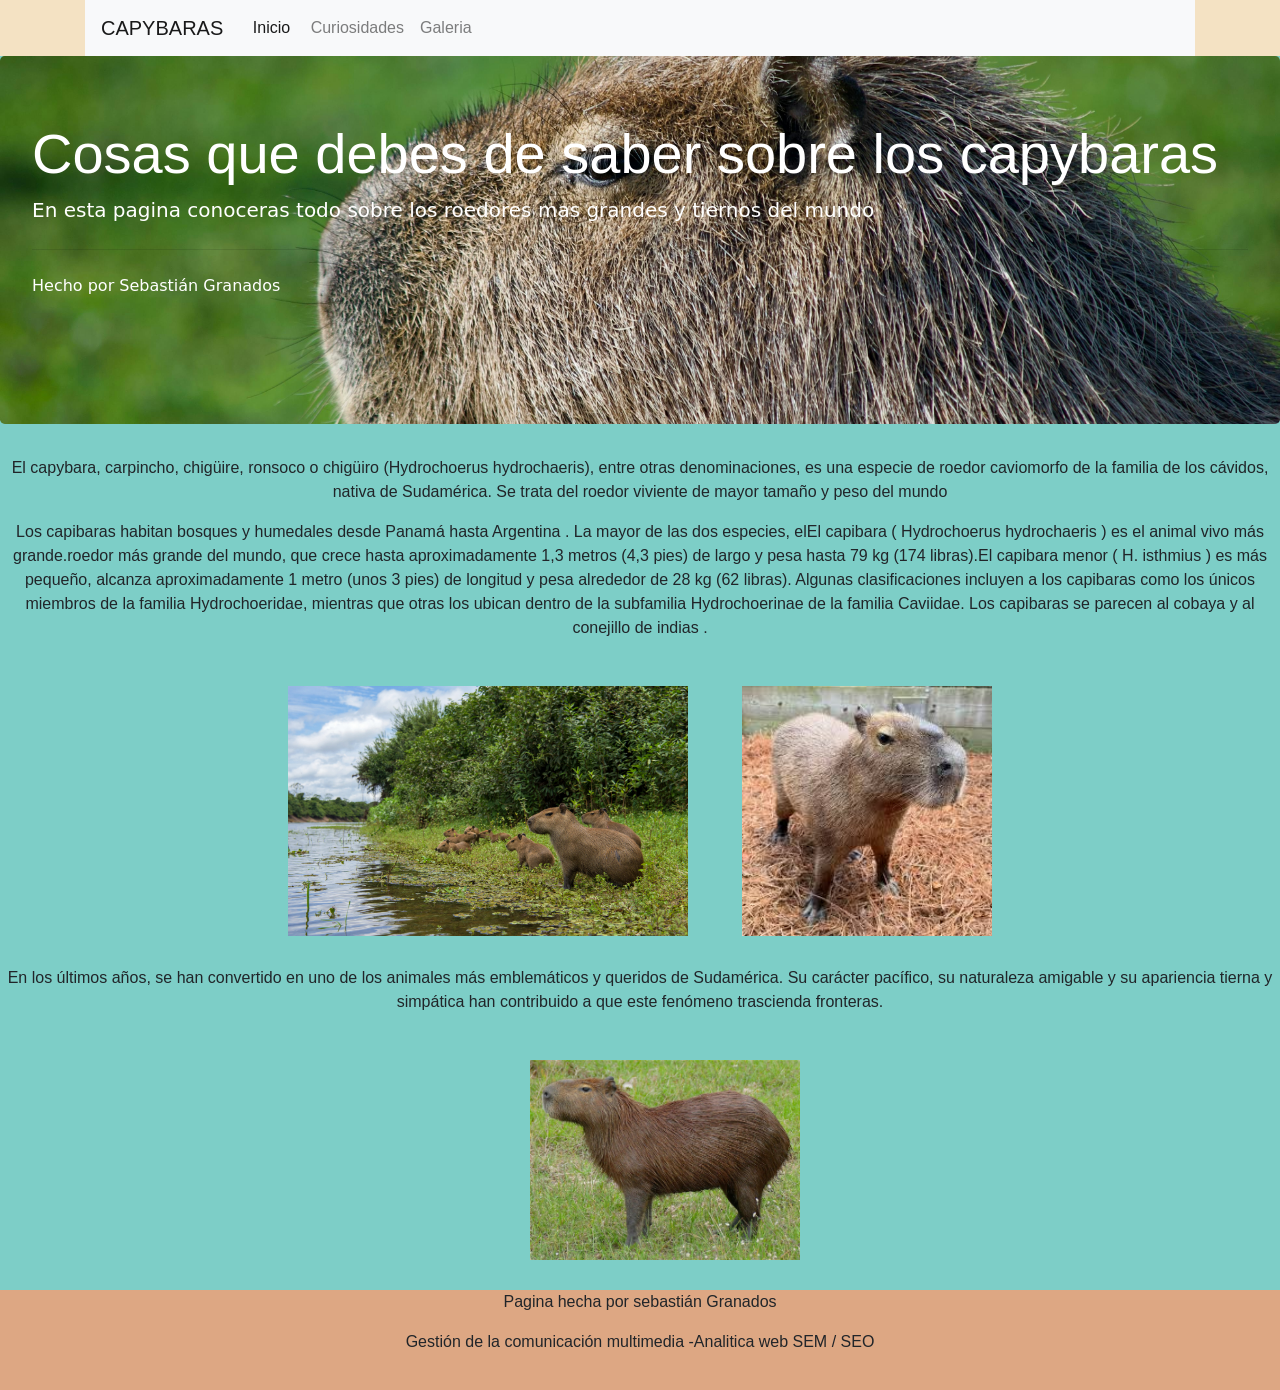
<file: index.html>
<!DOCTYPE html>
<html lang="en">
  <head>
    <meta charset="utf-8">
	<meta http-equiv="X-UA-Compatible" content="IE=edge">
	<meta name="viewport" content="width=device-width, initial-scale=1">
    <title>Cosas sobre los capybaras</title>
	  <link rel="icon" type="image/png" href="imagenescapy/pngtree-cute-capybara-hand-drawn-png-image_16394180.png">
    <!-- Bootstrap -->
	<link href="css/bootstrap-4.4.1.css" rel="stylesheet">
	<link href="css/propio.css" rel="stylesheet" type="text/css">
  </head>
  <body>
  <header>
<div class="container">
  <nav class="navbar navbar-expand-lg navbar-light bg-light"> <a class="navbar-brand" href="#">CAPYBARAS&nbsp;</a>
    <button class="navbar-toggler" type="button" data-toggle="collapse" data-target="#navbarSupportedContent1" aria-controls="navbarSupportedContent1" aria-expanded="false" aria-label="Toggle navigation"> <span class="navbar-toggler-icon"></span> </button>
    <div class="collapse navbar-collapse" id="navbarSupportedContent1">
      <ul class="navbar-nav mr-auto">
        <li class="nav-item active"> <a class="nav-link" href="index.html">Inicio&nbsp; <span class="sr-only">(current)</span></a> </li>
        <li class="nav-item"> <a class="nav-link" href="carpinchocurioso.html">Curiosidades</a> </li>
        <li class="nav-item dropdown">
<div class="dropdown-menu" aria-labelledby="navbarDropdown1"> <a class="dropdown-item" href="#">Action</a> <a class="dropdown-item" href="#">Another action</a>
  <div class="dropdown-divider"></div>
            <a class="dropdown-item" href="#">Something else here</a> </div>
        </li>
        <li class="nav-item"> <a href="chiguirogaleria.html" class="nav-link">Galeria</a> </li>
      </ul>
      <form class="form-inline my-2 my-lg-0">
      </form>
    </div>
  </nav>
</div>
	   </header>
  <main>
<div class="jumbotron imagenfondo1">
  <h1 class="display-4">Cosas que debes de saber sobre los capybaras</h1>
  <p class="lead">En esta pagina conoceras todo sobre los roedores mas grandes y tiernos del mundo&nbsp;</p>
  <hr class="my-4">
  <p>Hecho por Sebastián Granados&nbsp;</p>
  <p class="lead">&nbsp; </p>
</div>
	  
<p class="parra1">El capybara, carpincho, chigüire, ronsoco o chigüiro (Hydrochoerus hydrochaeris), entre otras denominaciones, es una especie de roedor caviomorfo de la familia de los cávidos, nativa de Sudamérica. Se trata del roedor viviente de mayor tamaño y peso del mundo </p>
	  <p class="parra1"> Los capibaras habitan bosques y humedales desde Panamá hasta Argentina . La mayor de las dos especies, elEl capibara ( Hydrochoerus hydrochaeris ) es el animal vivo más grande.roedor más grande del mundo, que crece hasta aproximadamente 1,3 metros (4,3 pies) de largo y pesa hasta 79 kg (174 libras).El capibara menor ( H. isthmius ) es más pequeño, alcanza aproximadamente 1 metro (unos 3 pies) de longitud y pesa alrededor de 28 kg (62 libras). Algunas clasificaciones incluyen a los capibaras como los únicos miembros de la familia Hydrochoeridae, mientras que otras los ubican dentro de la subfamilia Hydrochoerinae de la familia Caviidae. Los capibaras se parecen al cobaya y al conejillo de indias .</p>
	  
    <div class="container text-center">
<img src="imagenescapy/Large-4800px-longest-edge-Standard-print-A4_WW261646-scaled.jpg" alt="" width="400" height="250"/>
	    
	  
    <img src="imagenescapy/images.jfif" alt="" width="250" height="250" class="imagenmain1"/>
	  </div>
	  
    <p class="parra1 marginparra1">En los últimos años, se han convertido en uno de los animales más emblemáticos y queridos de Sudamérica. Su carácter pacífico, su naturaleza amigable y su apariencia tierna y simpática han contribuido a que este fenómeno trascienda fronteras.</p>
    <div class="container text-center"><img src="imagenescapy/s-l1200.jpg" alt="" width="270" height="200" class="imagenmain1"/></div> 
		 
		  </main> 
  
	  
	  
  <footer>
    <p class="parra1">Pagina hecha por sebastián Granados</p>
	  
	  <p class="parra1">Gestión de la comunicación multimedia -Analitica web SEM / SEO </p>
	 
  </footer>
	  
  <!-- body code goes here -->
<!-- jQuery (necessary for Bootstrap's JavaScript plugins) --> 
	<script src="js/jquery-3.4.1.min.js"></script>

	<!-- Include all compiled plugins (below), or include individual files as needed -->
	<script src="js/popper.min.js"></script> 
  <script src="js/bootstrap-4.4.1.js"></script>
  </body>
</html>
</file>
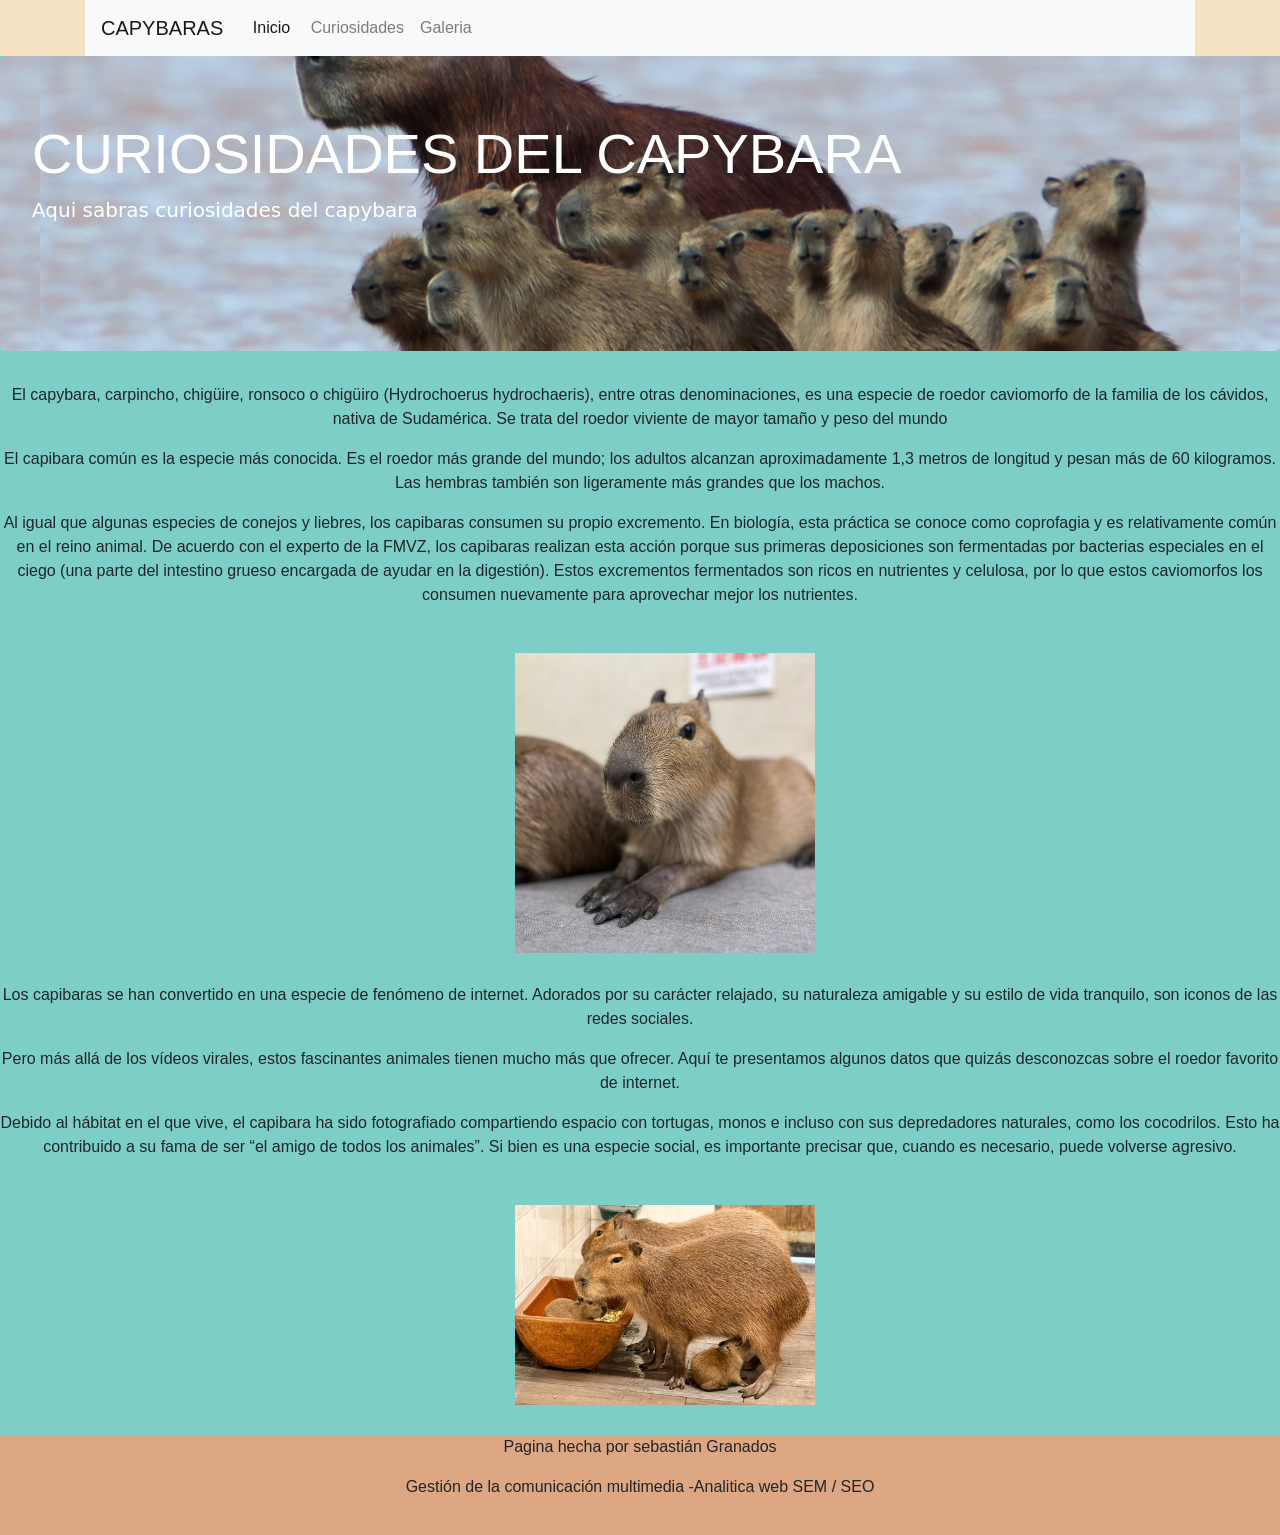
<file: carpinchocurioso.html>
<!DOCTYPE html>
<html lang="en">
  <head>
    <meta charset="utf-8">
	<meta http-equiv="X-UA-Compatible" content="IE=edge">
	<meta name="viewport" content="width=device-width, initial-scale=1">
    <title>curiosidades de los capybara</title>
	  <link rel="icon" type="image/png" href="imagenescapy/pngtree-cute-capybara-hand-drawn-png-image_16394180.png">
    <!-- Bootstrap -->
	<link href="css/bootstrap-4.4.1.css" rel="stylesheet">
	<link href="css/propio.css" rel="stylesheet" type="text/css">
  </head>
  <body>
  <header>
<div class="container">
  <nav class="navbar navbar-expand-lg navbar-light bg-light"> <a class="navbar-brand" href="#">CAPYBARAS&nbsp;</a>
    <button class="navbar-toggler" type="button" data-toggle="collapse" data-target="#navbarSupportedContent1" aria-controls="navbarSupportedContent1" aria-expanded="false" aria-label="Toggle navigation"> <span class="navbar-toggler-icon"></span> </button>
    <div class="collapse navbar-collapse" id="navbarSupportedContent1">
      <ul class="navbar-nav mr-auto">
        <li class="nav-item active"> <a class="nav-link" href="index.html">Inicio&nbsp; <span class="sr-only">(current)</span></a> </li>
        <li class="nav-item"> <a class="nav-link" href="carpinchocurioso.html">Curiosidades</a> </li>
        <li class="nav-item dropdown">
<div class="dropdown-menu" aria-labelledby="navbarDropdown1"> <a class="dropdown-item" href="#">Action</a> <a class="dropdown-item" href="#">Another action</a>
  <div class="dropdown-divider"></div>
            <a class="dropdown-item" href="#">Something else here</a> </div>
        </li>
        <li class="nav-item"> <a href="chiguirogaleria.html" class="nav-link">Galeria</a> </li>
      </ul>
      <form class="form-inline my-2 my-lg-0">
      </form>
    </div>
  </nav>
</div>
	   </header>
  <main>
<div class="jumbotron imagenfondo2">
  <h1 class="display-4">CURIOSIDADES DEL CAPYBARA</h1>
  <p class="lead">Aqui sabras curiosidades del capybara&nbsp;</p>
<p class="lead">&nbsp; </p>
</div>
<p class="parra1">El capybara, carpincho, chigüire, ronsoco o chigüiro (Hydrochoerus hydrochaeris), entre otras denominaciones, es una especie de roedor caviomorfo de la familia de los cávidos, nativa de Sudamérica. Se trata del roedor viviente de mayor tamaño y peso del mundo </p>
	  
	  <p class="parra1"> El capibara común es la especie más conocida. Es el roedor más grande del mundo; los adultos alcanzan aproximadamente 1,3 metros de longitud y pesan más de 60 kilogramos. Las hembras también son ligeramente más grandes que los machos.</p>
	  
	  <p class="parra1">Al igual que algunas especies de conejos y liebres, los capibaras consumen su propio excremento. En biología, esta práctica se conoce como coprofagia y es relativamente común en el reino animal. De acuerdo con el experto de la FMVZ, los capibaras realizan esta acción porque sus primeras deposiciones son fermentadas por bacterias especiales en el ciego (una parte del intestino grueso encargada de ayudar en la digestión). Estos excrementos fermentados son ricos en nutrientes y celulosa, por lo que estos caviomorfos los consumen nuevamente para aprovechar mejor los nutrientes.</p>
    <div class="container text-center"><img src="imagenescapy/caption.jpg" alt="" width="300" height="300" class="imagenmain1"/></div>
<p class="parra1">Los capibaras se han convertido en una especie de fenómeno de internet. Adorados por su carácter relajado, su naturaleza amigable y su estilo de vida tranquilo, son iconos de las redes sociales.</p>
	  
	  <p class="parra1">Pero más allá de los vídeos virales, estos fascinantes animales tienen mucho más que ofrecer. Aquí te presentamos algunos datos que quizás desconozcas sobre el roedor favorito de internet.</p>
	  
	  <p class="parra1">Debido al hábitat en el que vive, el capibara ha sido fotografiado compartiendo espacio con tortugas, monos e incluso con sus depredadores naturales, como los cocodrilos. Esto ha contribuido a su fama de ser “el amigo de todos los animales”. Si bien es una especie social, es importante precisar que, cuando es necesario, puede volverse agresivo.</p>
    <div class="container text-center"><img src="imagenescapy/capybara-trinken-jhcxv33k5z7fact.jpg" alt="" width="300" height="200" class="imagenmain1"/></div>
  </main>
	  
  <footer>
    <p class="parra1">Pagina hecha por sebastián Granados</p>
	  
	  <p class="parra1">Gestión de la comunicación multimedia -Analitica web SEM / SEO </p>
	 
	  </footer>
	  
  <!-- body code goes here -->
<!-- jQuery (necessary for Bootstrap's JavaScript plugins) --> 
	<script src="js/jquery-3.4.1.min.js"></script>

	<!-- Include all compiled plugins (below), or include individual files as needed -->
	<script src="js/popper.min.js"></script> 
  <script src="js/bootstrap-4.4.1.js"></script>
  </body>
</html>
</file>
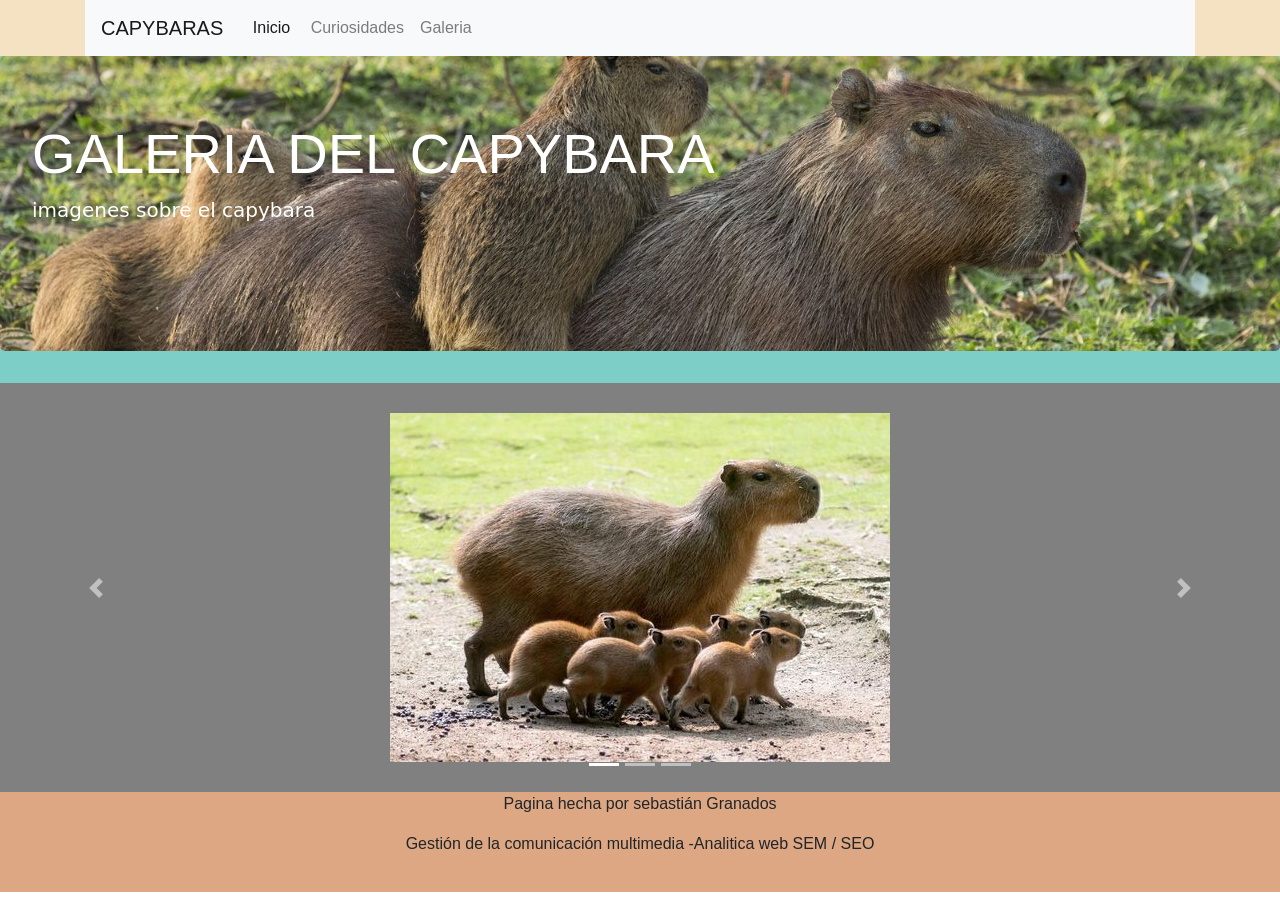
<file: chiguirogaleria.html>
<!DOCTYPE html>
<html lang="en">
  <head>
    <meta charset="utf-8">
	<meta http-equiv="X-UA-Compatible" content="IE=edge">
	<meta name="viewport" content="width=device-width, initial-scale=1">
    <title>galeria de los capybara</title>
	  <link rel="icon" type="image/png" href="imagenescapy/pngtree-cute-capybara-hand-drawn-png-image_16394180.png">
	  
    <!-- Bootstrap -->
	<link href="css/bootstrap-4.4.1.css" rel="stylesheet">
	<link href="css/propio.css" rel="stylesheet" type="text/css">
  </head>
  <body>
  <header>
<div class="container">
  <nav class="navbar navbar-expand-lg navbar-light bg-light"> <a class="navbar-brand" href="#">CAPYBARAS&nbsp;</a>
    <button class="navbar-toggler" type="button" data-toggle="collapse" data-target="#navbarSupportedContent1" aria-controls="navbarSupportedContent1" aria-expanded="false" aria-label="Toggle navigation"> <span class="navbar-toggler-icon"></span> </button>
    <div class="collapse navbar-collapse" id="navbarSupportedContent1">
      <ul class="navbar-nav mr-auto">
        <li class="nav-item active"> <a class="nav-link" href="index.html">Inicio&nbsp; <span class="sr-only">(current)</span></a> </li>
        <li class="nav-item"> <a class="nav-link" href="carpinchocurioso.html">Curiosidades</a> </li>
        <li class="nav-item dropdown">
<div class="dropdown-menu" aria-labelledby="navbarDropdown1"> <a class="dropdown-item" href="chiguirogaleria.html">Action</a> <a class="dropdown-item" href="#">Another action</a>
  <div class="dropdown-divider"></div>
            <a class="dropdown-item" href="#">Something else here</a> </div>
        </li>
        <li class="nav-item"> <a href="#" class="nav-link">Galeria</a> </li>
      </ul>
      <form class="form-inline my-2 my-lg-0">
      </form>
    </div>
  </nav>
</div>
	   </header>
  <main>
<div class="jumbotron imagenfondo3">
  <h1 class="display-4">GALERIA DEL CAPYBARA</h1>
  <p class="lead">imagenes sobre el capybara&nbsp;&nbsp;</p>
<p class="lead">&nbsp; </p>
</div>
<div id="carouselExampleIndicators1" class="carousel slide" data-ride="carousel" style="background-color: grey">
  <ol class="carousel-indicators">
    <li data-target="#carouselExampleIndicators1" data-slide-to="0" class="active"></li>
    <li data-target="#carouselExampleIndicators1" data-slide-to="1"></li>
    <li data-target="#carouselExampleIndicators1" data-slide-to="2"></li>
  </ol>
  <div class="carousel-inner" role="listbox">
    <div class="carousel-item active"> <a href="imagenescapy/capys.jpeg"><img class="d-block mx-auto" src="imagenescapy/capys.jpeg" alt="First slide"></a>
      <div class="carousel-caption"> </div>
    </div>
    <div class="carousel-item"> <img class="d-block mx-auto" src="imagenescapy/capybara-pantanal-wildlife-2.jpg" alt="Second slide">
      <div class="carousel-caption"> </div>
    </div>
    <div class="carousel-item"> <img class="d-block mx-auto" src="imagenescapy/capybaras-closing-today.jpg" alt="Third slide">
      <div class="carousel-caption"> </div>
    </div>
  </div>
  <a class="carousel-control-prev" href="#carouselExampleIndicators1" role="button" data-slide="prev"> <span class="carousel-control-prev-icon" aria-hidden="true"></span> <span class="sr-only">Previous</span></a> <a class="carousel-control-next" href="#carouselExampleIndicators1" role="button" data-slide="next"> <span class="carousel-control-next-icon" aria-hidden="true"></span> <span class="sr-only">Next</span></a></div>
</main>
	  
  <footer>
    <p class="parra1">Pagina hecha por sebastián Granados</p>
	  
	  <p class="parra1">Gestión de la comunicación multimedia -Analitica web SEM / SEO </p>
	 
  </footer>
	  
  <!-- body code goes here -->
<!-- jQuery (necessary for Bootstrap's JavaScript plugins) --> 
	<script src="js/jquery-3.4.1.min.js"></script>

	<!-- Include all compiled plugins (below), or include individual files as needed -->
	<script src="js/popper.min.js"></script> 
  <script src="js/bootstrap-4.4.1.js"></script>
  </body>
</html>
</file>
<file: css/propio.css>
@charset "utf-8";
body header {
    background-color: #f4e2c3;
}
.imagenfondo1 {
    background-image: url(../imagenescapy/free-photo-of-close-up-profile-of-capybara-in-uk-park.jpeg);
    background-position: center center;
    background-size: cover;
}
.imagenfondo2 {
    background-image: url(../imagenescapy/colombia_5964.jpg);
    background-position: center center;
}
.imagenfondo3 {
    background-image: url(../imagenescapy/nationalgeographic2683012_0.jpg);
    background-position: center center;
    background-size: cover;
}

body main img {
    text-align: left;
    float: none;
    margin-top: 30px;
    margin-bottom: 30px;
    clear: none;
}
.imagenmain1 {
    margin-left: 50px;



}


body main {
    background-color: #7dcec7;
    float: none;
}
body footer {
    height: 100px;
}

.parra1 {
    text-align: center;
    font-family: Impact, Haettenschweiler, "Franklin Gothic Bold", "Arial Black", sans-serif;
}
.marginparra1 {

}

.jumbotron.imagenfondo1 p {
    font-family: "Lucida Grande", "Lucida Sans Unicode", "Lucida Sans", "DejaVu Sans", Verdana, sans-serif;
    color: #FFFFFF;
    clear: none;
    float: none;
}
.jumbotron.imagenfondo2 p {
    font-family: "Lucida Grande", "Lucida Sans Unicode", "Lucida Sans", "DejaVu Sans", Verdana, sans-serif;
    color: #FFFFFF;
}
.jumbotron.imagenfondo3 p {
    font-family: "Lucida Grande", "Lucida Sans Unicode", "Lucida Sans", "DejaVu Sans", Verdana, sans-serif;
    color: #FFFFFF;
}
.jumbotron.imagenfondo1 .display-4 {
    color: #FFFFFF;
    font-family: Impact, Haettenschweiler, "Franklin Gothic Bold", "Arial Black", sans-serif;
}
.jumbotron.imagenfondo2 .display-4 {
    color: #FFFFFF;
    font-family: Impact, Haettenschweiler, "Franklin Gothic Bold", "Arial Black", sans-serif;
}
.jumbotron.imagenfondo3 .display-4 {
    color: #FFFFFF;
    font-family: Impact, Haettenschweiler, "Franklin Gothic Bold", "Arial Black", sans-serif;
}
.container .navbar.navbar-expand-lg.navbar-light.bg-light {
}
.container .navbar.navbar-expand-lg.navbar-light.bg-light {
}
body footer {
    background-color: #DDA783;
}
.mx-auto {

}
</file>
